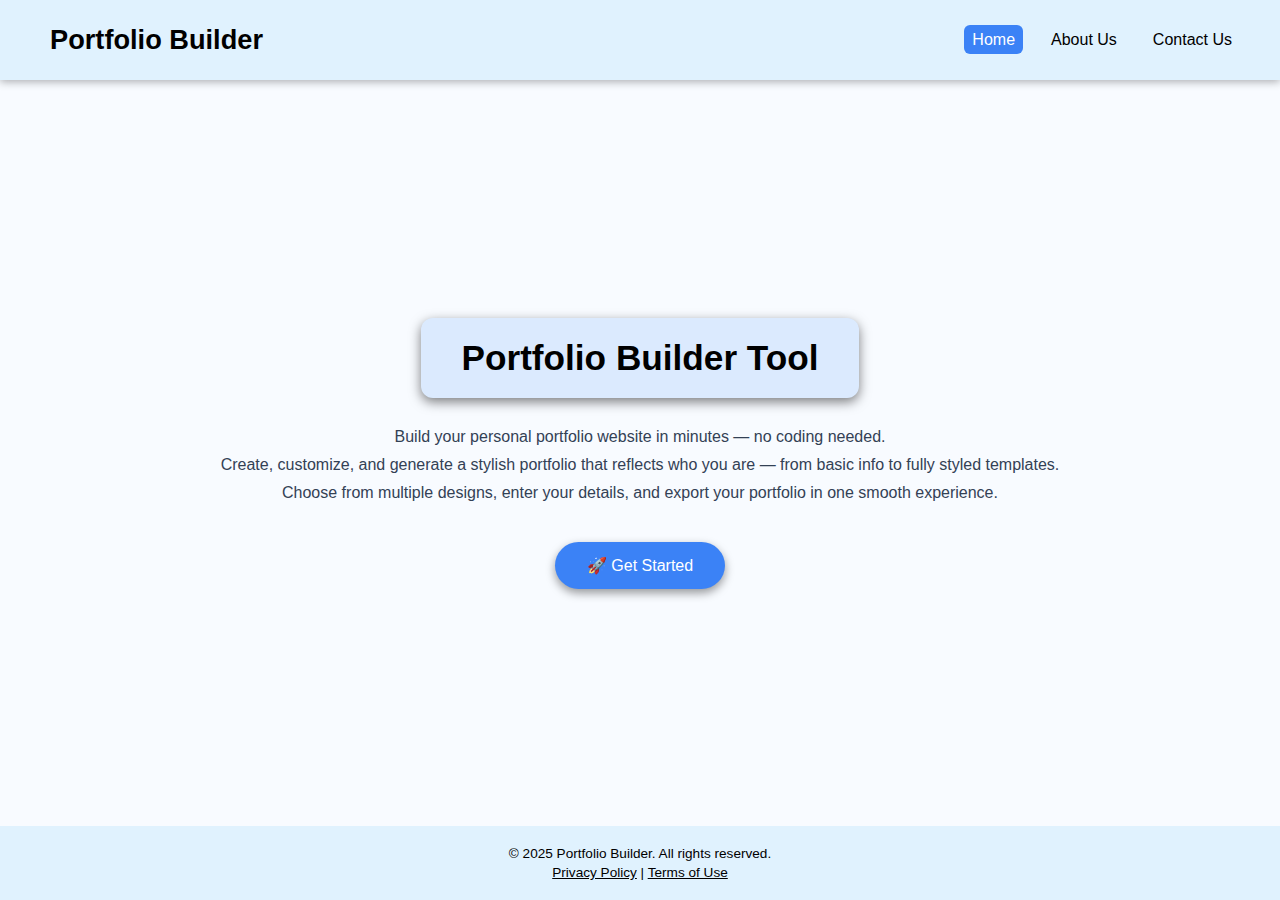
<file: index.html>
<!DOCTYPE html>
<html lang="en">

<head>
  <meta charset="UTF-8" />
  <meta name="viewport" content="width=device-width, initial-scale=1.0" />
  <title>Portfolio Builder Tool</title>
  <link rel="stylesheet" href="style.css" />
</head>

<body>

  <!-- Header -->
  <header>
    <div class="logo" onclick="location.reload()">Portfolio Builder</div>
    <nav>
      <ul>
        <li><a href="index.html" class="active">Home</a></li>
        <li><a href="about.html">About Us</a></li>
        <li><a href="contact.html">Contact Us</a></li>
      </ul>
    </nav>

  </header>

  <!-- Main Content -->
  <main>
    <section class="hero">
      <h1>Portfolio Builder Tool</h1>
      <p class="tagline">Build your personal portfolio website in minutes — no coding needed.</p>
      <p>Create, customize, and generate a stylish portfolio that reflects who you are — from basic info to fully styled
        templates.</p>
      <p>Choose from multiple designs, enter your details, and export your portfolio in one smooth experience.</p>
      <button id="getStartedBtn">🚀 Get Started</button>
    </section>
  </main>

  <!-- Footer -->
  <footer>
    <p>&copy; 2025 Portfolio Builder. All rights reserved.</p>
    <p><a href="#">Privacy Policy</a> | <a href="#">Terms of Use</a></p>
  </footer>

  <script src="script.js"></script>
</body>

</html>
</file>
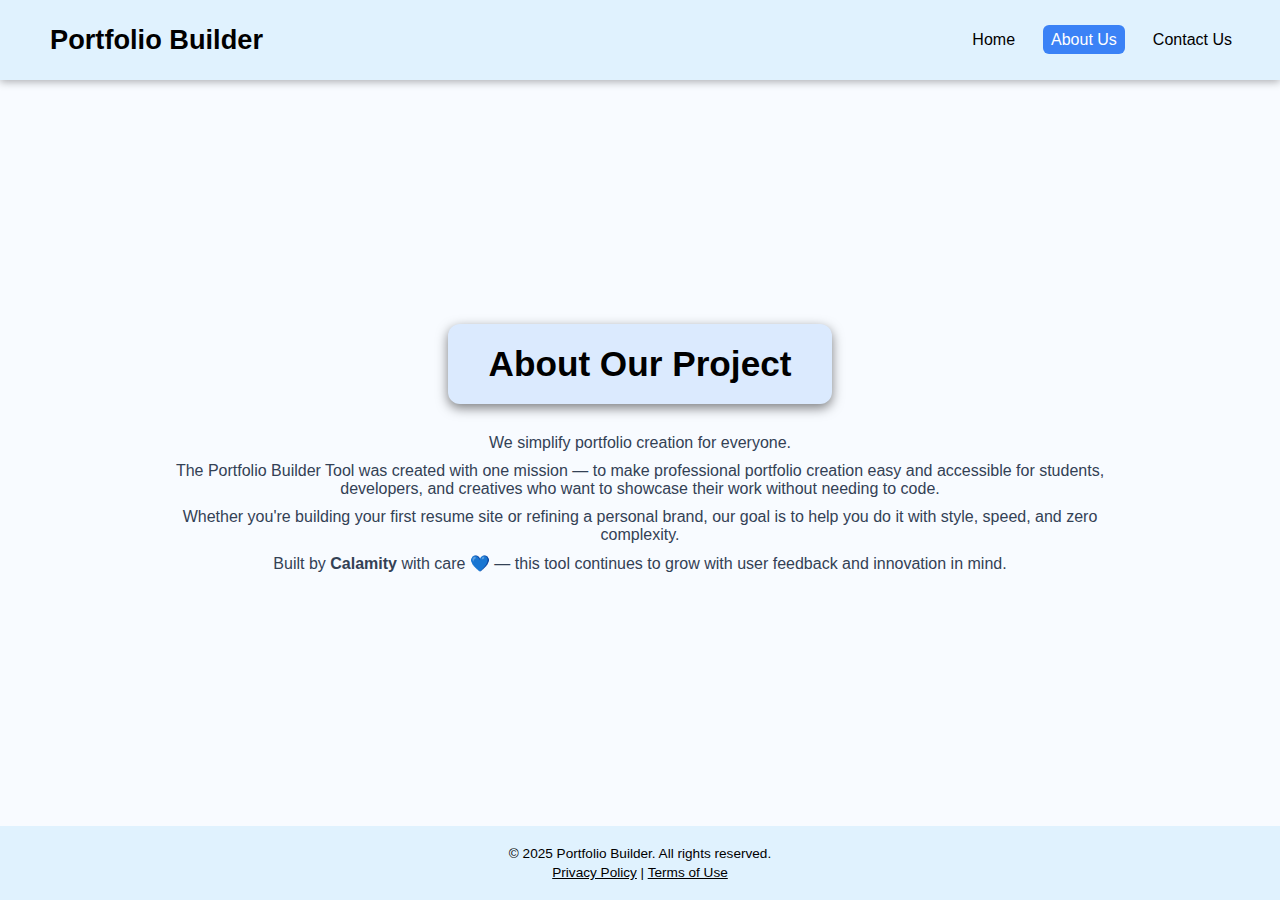
<file: about.html>
<!DOCTYPE html>
<html lang="en">

<head>
  <meta charset="UTF-8" />
  <meta name="viewport" content="width=device-width, initial-scale=1.0" />
  <title>About Us - Portfolio Builder Tool</title>
  <link rel="stylesheet" href="style.css" />
</head>

<body>

  <!-- Header -->
  <header>
    <div class="logo" onclick="window.location.href='index.html'">Portfolio Builder</div>
    <nav>
      <ul>
        <li><a href="index.html">Home</a></li>
        <li><a href="about.html" class="active">About Us</a></li>
        <li><a href="contact.html">Contact Us</a></li>
      </ul>
    </nav>

  </header>

  <!-- Main Content -->
  <main>
    <section class="hero">
      <h1>About Our Project</h1>
      <p class="tagline">We simplify portfolio creation for everyone.</p>
      <p>
        The Portfolio Builder Tool was created with one mission — to make professional portfolio creation easy and
        accessible for students, developers, and creatives who want to showcase their work without needing to code.
      </p>
      <p>
        Whether you're building your first resume site or refining a personal brand, our goal is to help you do it with
        style, speed, and zero complexity.
      </p>
      <p>
        Built by <strong>Calamity</strong> with care 💙 — this tool continues to grow with user feedback and innovation
        in mind.
      </p>
    </section>
  </main>

  <!-- Footer -->
  <footer>
    <p>&copy; 2025 Portfolio Builder. All rights reserved.</p>
    <p><a href="#">Privacy Policy</a> | <a href="#">Terms of Use</a></p>
  </footer>

</body>

</html>
</file>
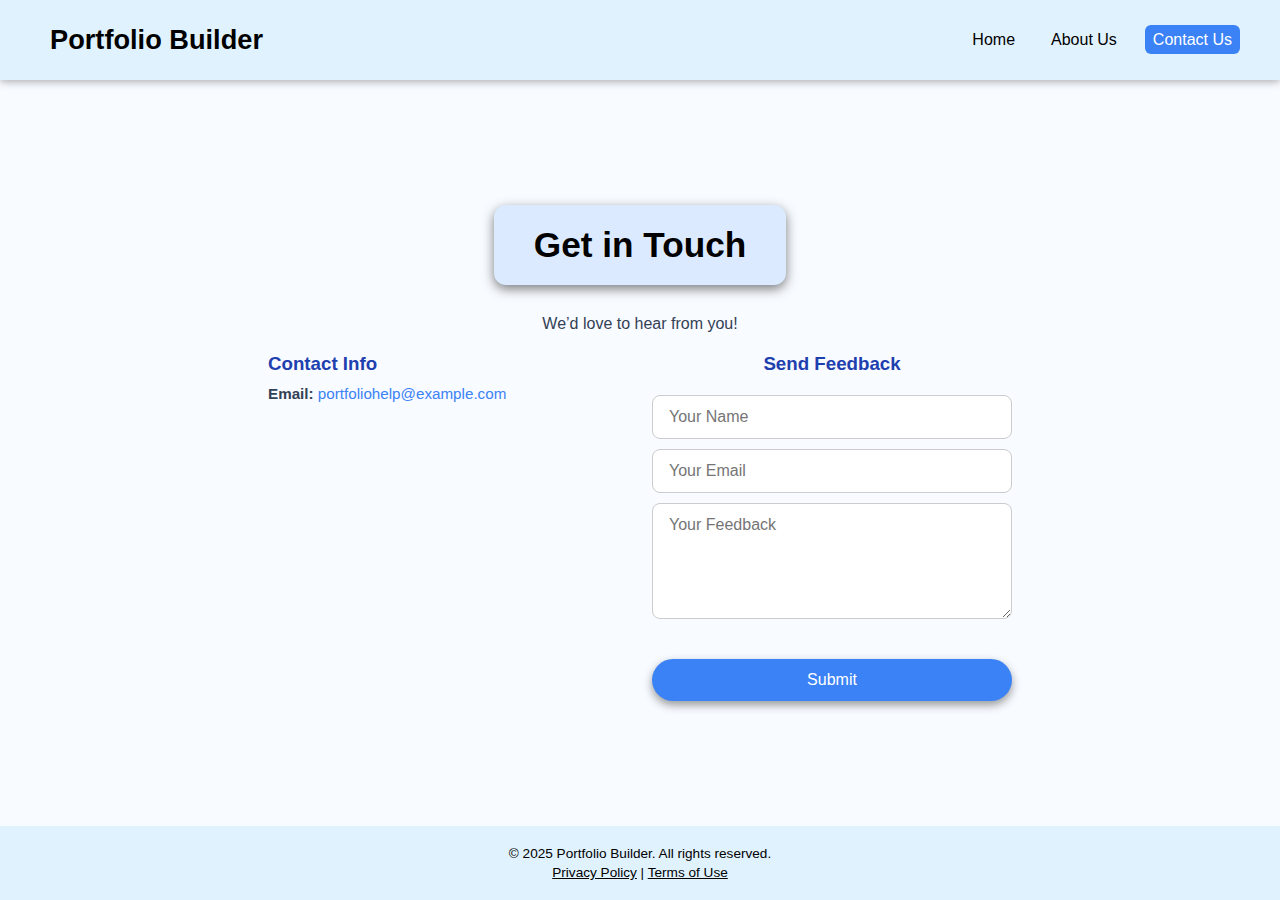
<file: contact.html>
<!DOCTYPE html>
<html lang="en">

<head>
  <meta charset="UTF-8" />
  <meta name="viewport" content="width=device-width, initial-scale=1.0" />
  <title>Contact Us - Portfolio Builder Tool</title>
  <link rel="stylesheet" href="style.css" />
</head>

<body>

  <!-- Header -->
  <header>
    <div class="logo" onclick="window.location.href='index.html'">Portfolio Builder</div>
    <nav>
      <ul>
        <li><a href="index.html">Home</a></li>
        <li><a href="about.html">About Us</a></li>
        <li><a href="contact.html" class="active">Contact Us</a></li>
      </ul>
    </nav>

  </header>

  <!-- Main Content -->
  <main>
    <section class="hero">
      <h1>Get in Touch</h1>
      <p class="tagline">We’d love to hear from you!</p>

      <div class="contact-container">
        <!-- Contact Info -->
        <div class="contact-info">
          <h3>Contact Info</h3>
          <p><strong>Email:</strong> <a href="mailto:portfoliohelp@example.com">portfoliohelp@example.com</a></p>
        </div>

        <!-- Feedback Form -->
        <form class="contact-form" onsubmit="return handleSubmit(event)">
          <h3>Send Feedback</h3>
          <input type="text" name="name" placeholder="Your Name" required />
          <input type="email" name="email" placeholder="Your Email" required />
          <textarea name="message" placeholder="Your Feedback" rows="5" required></textarea>
          <button type="submit">Submit</button>
        </form>
      </div>
    </section>
  </main>

  <!-- Footer -->
  <footer>
    <p>&copy; 2025 Portfolio Builder. All rights reserved.</p>
    <p><a href="#">Privacy Policy</a> | <a href="#">Terms of Use</a></p>
  </footer>

  <script>
    function handleSubmit(event) {
      event.preventDefault();
      alert("Thanks for your feedback!");
      event.target.reset();
    }
  </script>
</body>

</html>
</file>
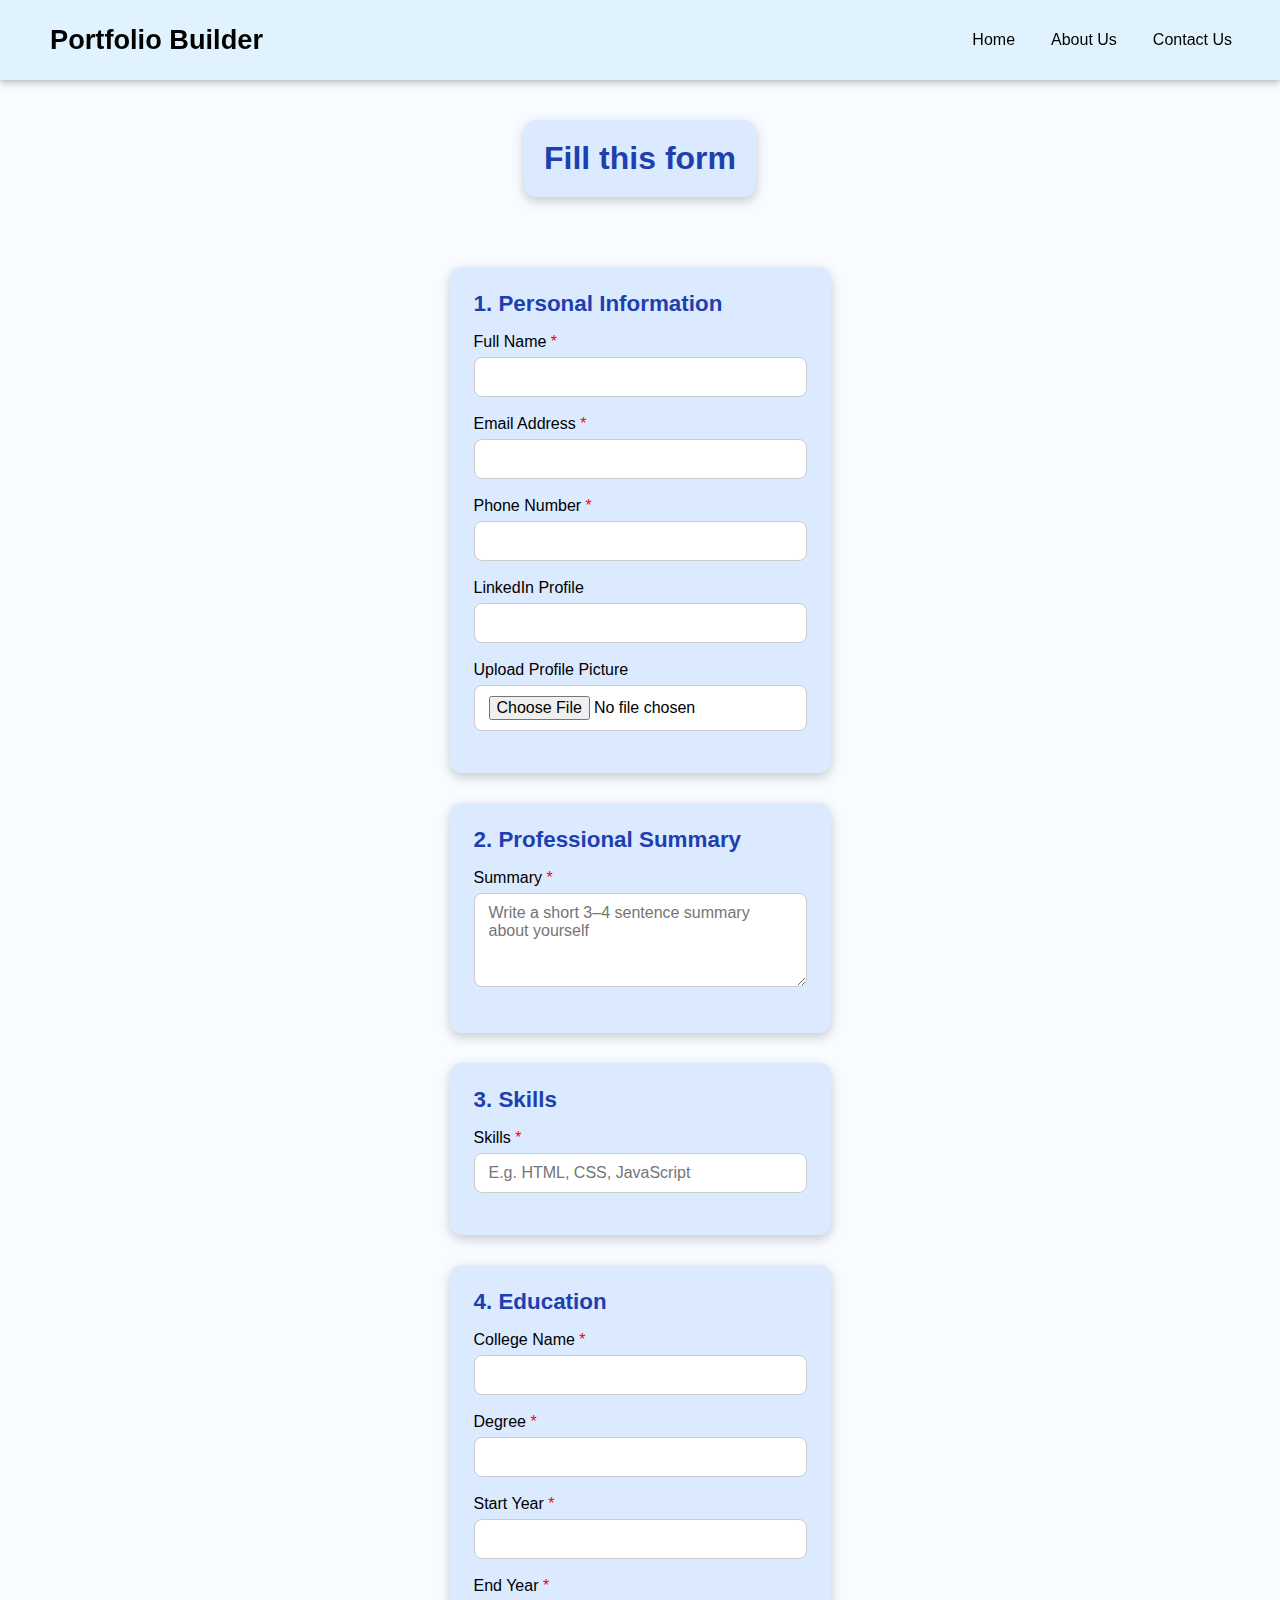
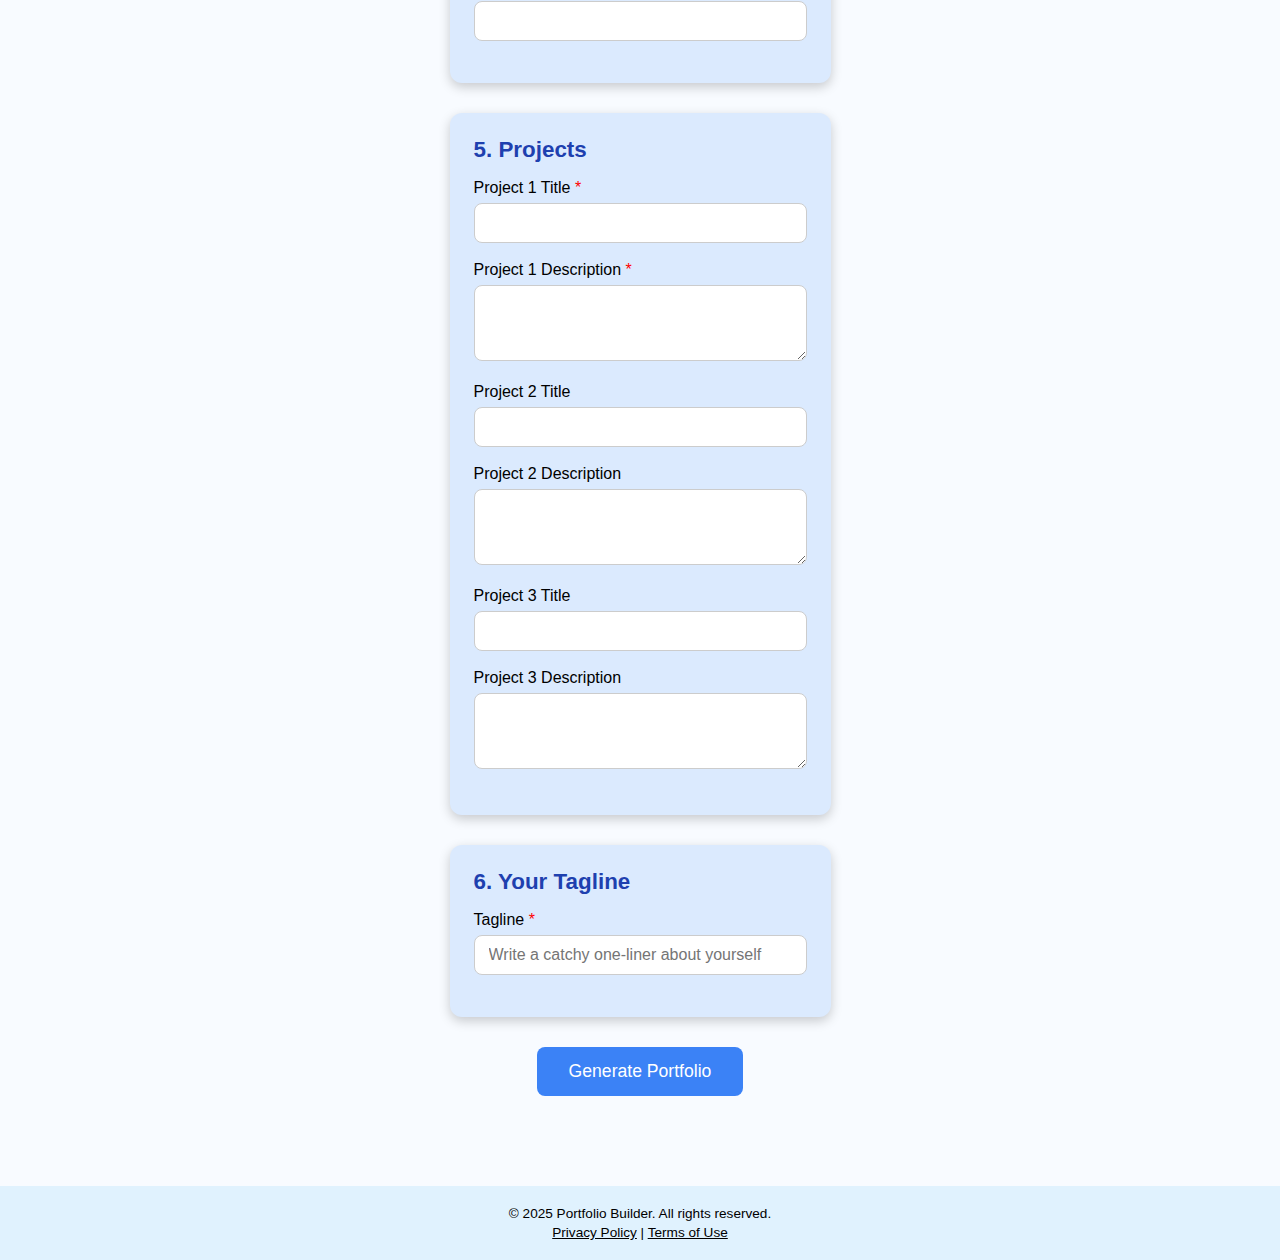
<file: form.html>
<!DOCTYPE html>
<html lang="en">

<head>
  <meta charset="UTF-8" />
  <meta name="viewport" content="width=device-width, initial-scale=1.0" />
  <title>Portfolio Form</title>
  <link rel="stylesheet" href="style.css" />
  <style>
    label.required::after {
      content: " *";
      color: red;
    }
  </style>
</head>

<body>

  <!-- Header -->
  <header>
    <div class="logo" onclick="window.location.href='index.html'">Portfolio Builder</div>
    <nav>
      <ul>
        <li><a href="index.html">Home</a></li>
        <li><a href="about.html">About Us</a></li>
        <li><a href="contact.html">Contact Us</a></li>
      </ul>
    </nav>
  </header>

  <!-- Page Heading -->
  <h2 class="hero-heading">Fill this form</h2>

  <!-- Main -->
  <main>
    <form id="portfolioForm" class="form-container">

      <!-- 1. Personal Information -->
      <div class="form-section">
        <h3>1. Personal Information</h3>
        <label for="fullName" class="required">Full Name</label>
        <input type="text" id="fullName" required />

        <label for="email" class="required">Email Address</label>
        <input type="email" id="email" required />

        <label for="phone" class="required">Phone Number</label>
        <input type="tel" id="phone" pattern="^\d{10}$" title="Enter a 10-digit phone number" required />


        <label for="linkedin">LinkedIn Profile</label>
        <input type="url" id="linkedin" />

        <label for="profilePic">Upload Profile Picture</label>
        <input type="file" id="profilePic" accept="image/*" />
      </div>

      <!-- 2. Professional Summary -->
      <div class="form-section">
        <h3>2. Professional Summary</h3>
        <label for="summary" class="required">Summary</label>
        <textarea id="summary" rows="4" placeholder="Write a short 3–4 sentence summary about yourself"
          required></textarea>
      </div>

      <!-- 3. Skills -->
      <div class="form-section">
        <h3>3. Skills</h3>
        <label for="skills" class="required">Skills</label>
        <input type="text" id="skills" placeholder="E.g. HTML, CSS, JavaScript" required />
      </div>

      <!-- 4. Education -->
      <div class="form-section">
        <h3>4. Education</h3>
        <label for="college" class="required">College Name</label>
        <input type="text" id="college" required />

        <label for="degree" class="required">Degree</label>
        <input type="text" id="degree" required />

        <label for="startYear" class="required">Start Year</label>
        <input type="text" id="startYear" pattern="^\d{4}$" title="Enter a 4-digit year (e.g. 2025)" required />
        <label for="endYear" class="required">End Year</label>
        <input type="text" id="endYear" pattern="^\d{4}$" title="Enter a 4-digit year (e.g. 2029)" required />
      </div>

      <!-- 5. Projects -->
      <div class="form-section">
        <h3>5. Projects</h3>

        <label for="projectTitle1" class="required">Project 1 Title</label>
        <input type="text" id="projectTitle1" required />

        <label for="projectDesc1" class="required">Project 1 Description</label>
        <textarea id="projectDesc1" rows="3" required></textarea>

        <label for="projectTitle2">Project 2 Title</label>
        <input type="text" id="projectTitle2" />

        <label for="projectDesc2">Project 2 Description</label>
        <textarea id="projectDesc2" rows="3"></textarea>

        <label for="projectTitle3">Project 3 Title</label>
        <input type="text" id="projectTitle3" />

        <label for="projectDesc3">Project 3 Description</label>
        <textarea id="projectDesc3" rows="3"></textarea>
      </div>

      <!-- 6. Tagline -->
      <div class="form-section">
        <h3>6. Your Tagline</h3>
        <label for="tagline" class="required">Tagline</label>
        <input type="text" id="tagline" placeholder="Write a catchy one-liner about yourself" required />
      </div>

      <!-- Submit Button -->
      <div class="submit-container" style="text-align: center; margin-bottom: 50px;">
        <button type="submit" class="proceed-btn" id="submitBtn">Generate Portfolio</button>
      </div>

    </form>
  </main>

  <!-- Footer -->
  <footer>
    <p>&copy; 2025 Portfolio Builder. All rights reserved.</p>
    <p><a href="#">Privacy Policy</a> | <a href="#">Terms of Use</a></p>
  </footer>

  <script src="script.js"></script>

</body>

</html>
</file>
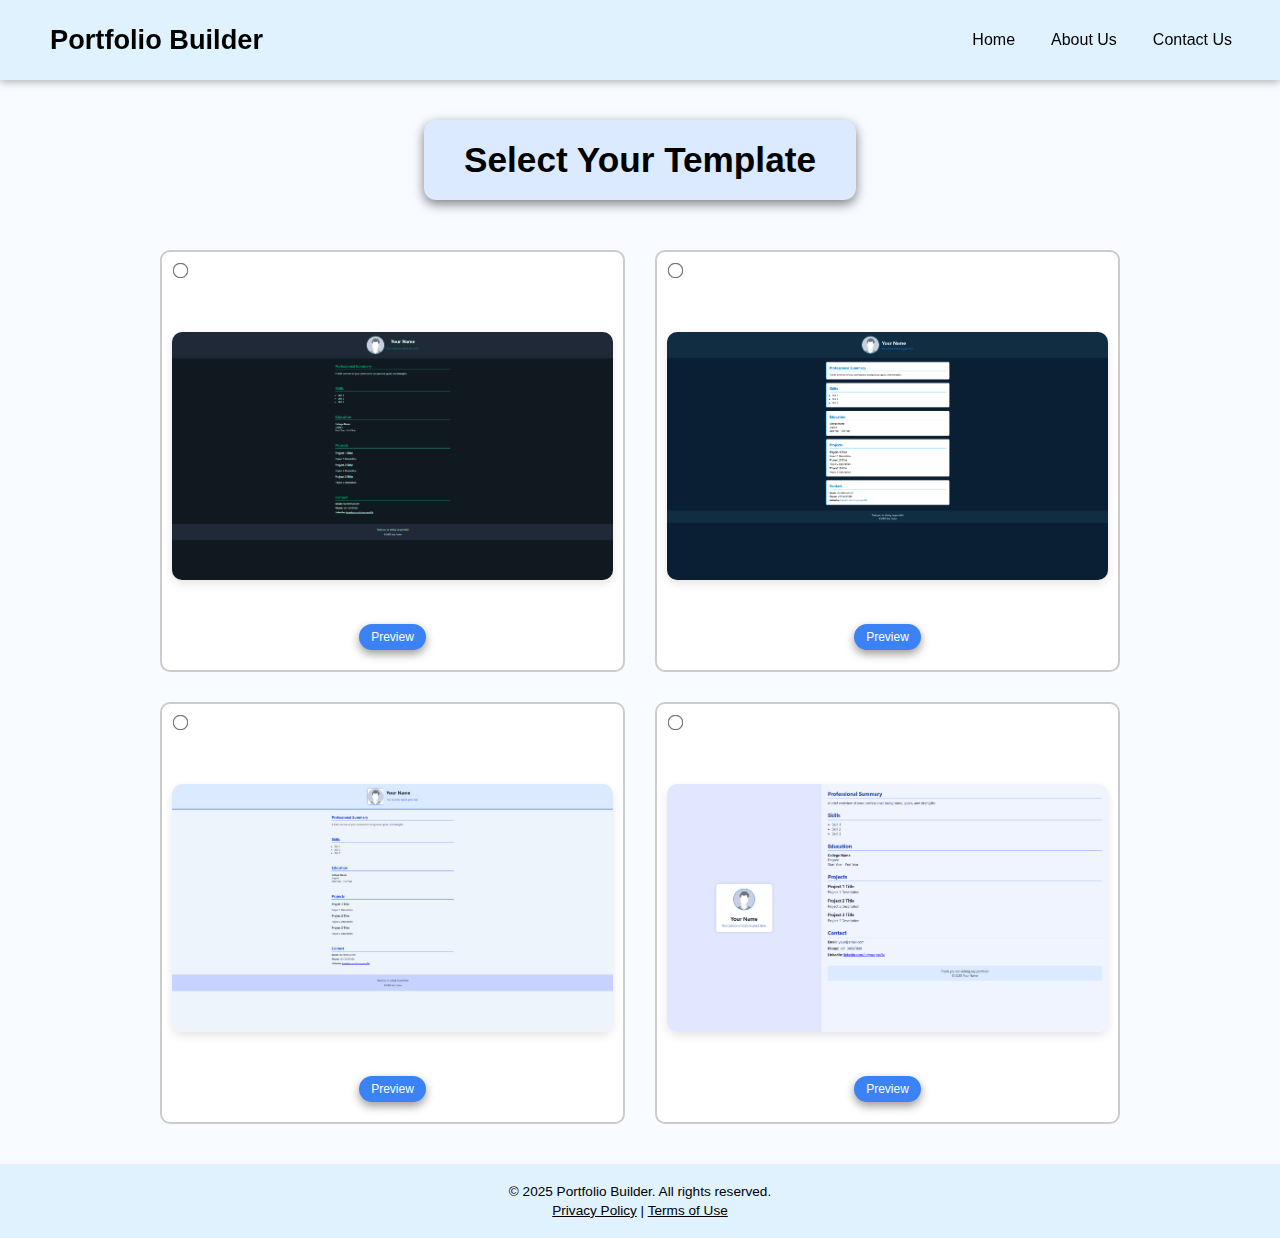
<file: templates.html>
<!DOCTYPE html>
<html lang="en">

<head>
  <meta charset="UTF-8" />
  <meta name="viewport" content="width=device-width, initial-scale=1.0" />
  <title>Select Template</title>
  <link rel="stylesheet" href="style.css" />
</head>

<body>

  <!-- Header -->
  <header>
    <div class="logo" onclick="window.location.href='index.html'">Portfolio Builder</div>
    <nav>
      <ul>
        <li><a href="index.html">Home</a></li>
        <li><a href="about.html">About Us</a></li>
        <li><a href="contact.html">Contact Us</a></li>
      </ul>
    </nav>
  </header>

  <!-- Main Content -->
  <main>
    <section class="hero">
      <h1>Select Your Template</h1>
      <div class="template-grid">
        <label class="template-card">
          <input type="radio" name="template" class="template-radio" data-template-id="template1" />
          <div class="preview-content">
            <img src="Images/Template1.png" alt="Template 1 Preview" class="template-screenshot" />
            <button onclick="window.open('template1.html?preview=true', '_blank')">Preview</button>

          </div>
        </label>

        <label class="template-card">
          <input type="radio" name="template" class="template-radio" data-template-id="template2" />
          <div class="preview-content">
            <img src="Images/Template2.png" alt="Template 2 Preview" class="template-screenshot" />
            <button onclick="window.open('template2.html?preview=true', '_blank')">Preview</button>

          </div>
        </label>

        <label class="template-card">
          <input type="radio" name="template" class="template-radio" data-template-id="template3" />
          <div class="preview-content">
            <img src="Images/Template3.png" alt="Template 3 Preview" class="template-screenshot" />
            <button onclick="window.open('template3.html?preview=true', '_blank')">Preview</button>

          </div>
        </label>

        <label class="template-card">
          <input type="radio" name="template" class="template-radio" data-template-id="template4" />
          <div class="preview-content">
            <img src="Images/Template4.png" alt="Template 4 Preview" class="template-screenshot" />
            <button onclick="window.open('template4.html?preview=true', '_blank')">Preview</button>

          </div>
        </label>
      </div>

    </section>

  </main>

  <!-- Proceed Button -->
  <div id="proceed-container">
    <button id="proceedBtn">Proceed</button>
  </div>


  <!-- Footer -->
  <footer>
    <p>&copy; 2025 Portfolio Builder. All rights reserved.</p>
    <p><a href="#">Privacy Policy</a> | <a href="#">Terms of Use</a></p>
  </footer>



  <script src="script.js"></script>
</body>

</html>
</file>
<file: style.css>
/* Root Variables */
:root {
  --bg-color: #f8fbff;
  --header-bg: #e0f2fe;
  --text-color: #000000;
  --accent-color: #3b82f6;
  --accent-hover: #2563eb;
  --hero-box: #dbeafe;
  --tagline-color: #1e40af;
  --paragraph-color: #334155;
  --nav-active-bg: var(--accent-color);
  --nav-active-text: #ffffff;
}

/* Reset */
* {
  margin: 0;
  padding: 0;
  box-sizing: border-box;
}

@import url('https://fonts.googleapis.com/css2?family=Poppins:wght@500&display=swap');

body {
  font-family: 'Poppins', sans-serif;
  background-color: var(--bg-color);
  color: var(--text-color);
  min-height: 100vh;
  display: flex;
  flex-direction: column;
  overflow-x: hidden;
  /* Prevent horizontal scrolling */
}

/* Header */
header {
  display: flex;
  justify-content: space-between;
  align-items: center;
  background-color: var(--header-bg);
  padding: 20px 40px;
  height: 80px;
  box-shadow: 0 2px 8px rgba(0, 0, 0, 0.3);
  position: sticky;
  top: 0;
  z-index: 1000;
}

.logo {
  font-size: 1.7rem;
  font-weight: bold;
  color: black;
  cursor: pointer;
  padding-left: 10px;
  transition: all 0.3s ease;
}

.logo:hover {
  text-decoration: underline;
}

nav ul {
  list-style: none;
  display: flex;
  gap: 20px;
  padding-left: 10px;
}

nav a {
  color: var(--text-color);
  text-decoration: none;
  font-weight: 500;
  transition: all 0.3s ease;
  padding: 6px 8px;
  border-radius: 6px;
}

nav a:hover {
  text-decoration: underline;
}

nav a.active {
  background-color: var(--nav-active-bg);
  color: var(--nav-active-text);
}

/* Main */
main {
  flex: 1;
  display: flex;
  justify-content: center;
  align-items: center;
  padding: 40px 20px;
}

.hero {
  text-align: center;
  max-width: 960px;
  width: 100%;
}

.hero h1 {
  background-color: var(--hero-box);
  color: black;
  padding: 20px 40px;
  border-radius: 12px;
  font-size: 2.2rem;
  box-shadow: 0 4px 12px rgba(0, 0, 0, 0.5);
  margin-bottom: 20px;
  display: inline-block;
  animation: fadeIn 1s ease;
}

.tagline {
  font-size: 1.1rem;
  font-weight: 500;
  margin: 10px auto;
  color: var(--tagline-color);
}

.hero p {
  margin: 10px auto;
  font-size: 1rem;
  color: var(--paragraph-color);
}

/* Button */
.hero button {
  margin-top: 30px;
  padding: 14px 32px;
  font-size: 1rem;
  background-color: var(--accent-color);
  color: white;
  border: none;
  border-radius: 30px;
  cursor: pointer;
  transition: all 0.3s ease;
  box-shadow: 0 4px 10px rgba(0, 0, 0, 0.4);
}

.hero button:hover {
  background-color: var(--accent-hover);
  transform: translateY(-3px);
}

/* Contact Page Layout */
.contact-container {
  display: flex;
  flex-wrap: wrap;
  gap: 24px;
  justify-content: center;
  margin-top: 20px;
  width: 100%;
  max-width: 100%;
  padding: 0 15px;
}

.contact-info,
.contact-form {
  flex: 1;
  min-width: 250px;
  max-width: 360px;
  width: 100%;
  box-sizing: border-box;
}

.contact-info {
  text-align: left;
}

.contact-info h3,
.contact-form h3 {
  margin-bottom: 10px;
  color: var(--tagline-color);
}

.contact-info p {
  margin-bottom: 10px;
  font-size: 0.95rem;
  color: var(--paragraph-color);
}

.contact-info a {
  color: var(--accent-color);
  text-decoration: none;
}

.contact-info a:hover {
  text-decoration: underline;
}

/* Feedback Form */
.contact-form {
  display: flex;
  flex-direction: column;
  gap: 10px;
}

.contact-form input,
.contact-form textarea {
  padding: 12px 16px;
  font-size: 1rem;
  border: 1px solid #ccc;
  border-radius: 8px;
  font-family: 'Poppins', sans-serif;
}

.contact-form button {
  padding: 12px 24px;
  font-size: 1rem;
  background-color: var(--accent-color);
  color: white;
  border: none;
  border-radius: 30px;
  cursor: pointer;
  transition: all 0.3s ease;
  box-shadow: 0 4px 10px rgba(0, 0, 0, 0.4);
}

.contact-form button:hover {
  background-color: var(--accent-hover);
  transform: translateY(-3px);

}

/* Footer */
footer {
  background-color: var(--header-bg);
  color: black;
  text-align: center;
  padding: 16px 10px;
  font-size: 0.85rem;
  margin-top: auto;
}

footer p {
  margin: 4px 0;
}

footer a {
  color: black;
  text-decoration: underline;
}

footer a:visited {
  color: black;
}

/* Animations */
@keyframes fadeIn {
  from {
    opacity: 0;
    transform: translateY(-10px);
  }

  to {
    opacity: 1;
    transform: translateY(0);
  }
}

/* Responsive */
@media (max-width: 768px) {
  header {
    flex-direction: column;
    align-items: flex-start;
    padding: 20px;
    height: auto;
  }

  nav ul {
    flex-direction: column;
    gap: 12px;
    align-items: flex-start;
    padding-left: 0;
    margin-top: 10px;
  }

  main {
    padding: 30px 15px;
  }

  .hero h1 {
    font-size: 2rem;
    padding: 16px 24px;
  }

  .tagline {
    font-size: 1rem;
  }

  .hero p {
    font-size: 0.95rem;
  }

  .contact-container {
    flex-direction: column;
    align-items: center;
    padding: 0 10px;
  }

  .contact-form,
  .contact-info {
    max-width: 95%;
  }
}

@media (max-width: 480px) {
  .hero h1 {
    font-size: 1.7rem;
    padding: 12px 18px;
  }

  .tagline {
    font-size: 0.95rem;
  }

  .hero p {
    font-size: 0.9rem;
  }

  .contact-form input,
  .contact-form textarea {
    font-size: 0.9rem;
    padding: 10px 14px;
  }

  .contact-form button {
    padding: 10px 20px;
    font-size: 0.9rem;
  }

  footer {
    font-size: 0.8rem;
    padding: 14px 8px;
  }

  nav ul {
    gap: 8px;
  }
}



.template-grid {
  display: grid;
  grid-template-columns: repeat(2, 1fr);
  gap: 30px;
  margin-top: 30px;
  justify-content: center;
}

.template-card {
  position: relative;
  border: 2px solid #ccc;
  border-radius: 10px;
  padding: 30px 10px 20px;
  text-align: center;
  cursor: pointer;
  transition: 0.3s ease;
  background-color: white;
}

.template-card input[type="radio"] {
  position: absolute;
  top: 12px;
  left: 12px;
  transform: scale(1.2);
  cursor: pointer;
}

.template-card .preview-content {
  margin-top: 50px;
}

.template-card button {
  padding: 10px 18px;
  border-radius: 20px;
  background-color: var(--accent-color);
  border: none;
  cursor: pointer;
  box-shadow: 0 4px 10px rgba(0, 0, 0, 0.4);
  transition: all 0.3s ease;
}

.template-card button:hover {
  background-color: var(--accent-hover);
  transform: translateY(-2px);
}

.template-card.selected {
  border-color: var(--accent-color);
  box-shadow: 0 0 12px var(--accent-color);
}

/* ✅ Proceed button container – updated position & style */
#proceed-container {
  display: none;
  text-align: center;
  margin-top: 40px;
  margin-bottom: 20px;
  padding: 20px 0;
}

/* ✅ Proceed button – stays the same */
#proceedBtn {
  padding: 14px 36px;
  font-size: 1rem;
  border-radius: 30px;
  border: none;
  background-color: var(--accent-color);
  cursor: pointer;
  box-shadow: 0 4px 12px rgba(0, 0, 0, 0.4);
  transition: 0.3s ease;
  color: white;
}

#proceedBtn:hover {
  background-color: var(--accent-hover);
  transform: translateY(-3px);
}

/* ✅ Preview button – already made smaller */
.preview-content button {
  padding: 6px 12px;
  font-size: 0.75rem;
  border-radius: 16px;
}



/* ========== Form Page ========== */

/* Container for the whole form */
.form-container {
  max-width: 800px;
  margin: 0 auto;
  padding: 0 20px;
}

/* Styling each section (like Personal Info, Education, etc.) */
.form-section {
  background-color: var(--hero-box);
  padding: 24px;
  border-radius: 12px;
  margin-bottom: 30px;
  box-shadow: 0 4px 12px rgba(0, 0, 0, 0.2);
}

/* Section headings like 1. Personal Information */
.form-section h3 {
  margin-bottom: 16px;
  color: var(--tagline-color);
  font-size: 1.4rem;
  font-weight: 600;
}

/* Labels above inputs */
.form-section label {
  display: block;
  margin-bottom: 6px;
  font-weight: 500;
  font-size: 1rem;
}

/* Input fields and textareas */
.form-section input[type="text"],
.form-section input[type="email"],
.form-section input[type="tel"],
.form-section input[type="url"],
.form-section input[type="file"],
.form-section textarea {
  width: 100%;
  padding: 10px 14px;
  margin-bottom: 18px;
  border-radius: 8px;
  border: 1px solid #ccc;
  font-size: 1rem;
  font-family: 'Poppins', sans-serif;
  resize: vertical;
  background-color: #fff;
  box-sizing: border-box;
}

/* Heading "Fill this form" */
.hero-heading {
  text-align: center;
  font-size: 2rem;
  font-weight: bold;
  margin: 40px auto 30px;
  color: var(--tagline-color);
  background-color: var(--hero-box);
  padding: 20px;
  border-radius: 12px;
  max-width: 800px;
  box-shadow: 0 4px 12px rgba(0, 0, 0, 0.2);
}

/* Submit button container */
.submit-container {
  text-align: center;
  margin-top: 30px;
  margin-bottom: 70px;
  /* Adds spacing before footer */
}

/* Submit button style */
.proceed-btn {
  background-color: #3b82f6;
  color: white;
  padding: 14px 32px;
  font-size: 1.1rem;
  border: none;
  border-radius: 8px;
  cursor: pointer;
  transition: all 0.3s ease;
}

.proceed-btn:hover {
  background-color: #2563eb;
  transform: translateY(-3px);

}



.template-screenshot {
  width: 100%;
  height: auto;
  border-radius: 10px;
  margin-bottom: 10px;
  box-shadow: 0 4px 10px rgba(0, 0, 0, 0.1);
  object-fit: cover;
}
</file>
